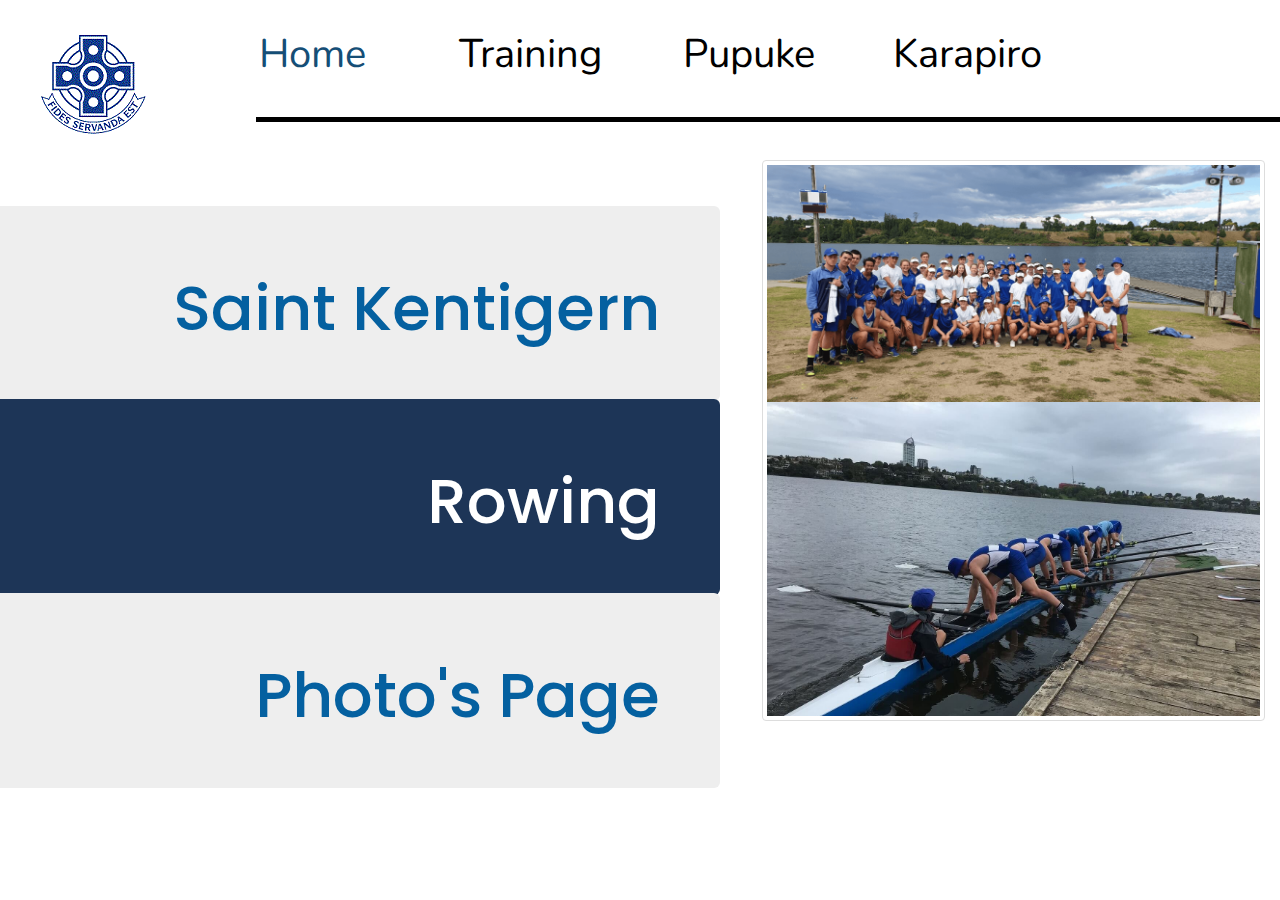
<file: index.html>
<!DOCTYPE html>
<html lang="">

<head>
    <meta charset="utf-8">
    <meta name="viewport" content="width=device-width, initial-scale=1.0">


    <!-- Latest compiled and minified CSS -->
    <link rel="stylesheet" href="https://maxcdn.bootstrapcdn.com/bootstrap/3.4.0/css/bootstrap.min.css">

    <!-- jQuery library -->
    <script src="https://ajax.googleapis.com/ajax/libs/jquery/3.3.1/jquery.min.js"></script>

    <!-- Latest compiled JavaScript -->
    <script src="https://maxcdn.bootstrapcdn.com/bootstrap/3.4.0/js/bootstrap.min.js"></script>
    <meta name="viewport" content="width=device-width, initial-scale=1">

    <link rel="stylesheet" href="style.css">
    
    <!-- Google Fonts -->
    <link href="https://fonts.googleapis.com/css?family=Poppins" rel="stylesheet">
    <link href="https://fonts.googleapis.com/css?family=Nunito" rel="stylesheet">
    
    <title>Home</title>
</head>

<body>
    
    <!-- Nav Bar using Bootstrap -->
    

    <div class="row">

        <div class="col-sm-2"><a href="https://www.saintkentigern.com/"><img alt="logo" id="Logo" src="Photos/SKCLOGO.gif"></a></div>
        <div class="col-sm-2"><a class="active" href="index.html">Home</a></div>
        <div class="col-sm-2"><a href="Training.html">Training</a></div>
        <div class="col-sm-2"><a href="Pupuke.html">Pupuke</a></div>
        <div class="col-sm-2"><a href="Karapiro.html">Karapiro</a></div>


    </div>

    <div class="empty"></div>

   <!-- More examples of Bootstrap -->

    <div class="col-sm-5">
        <div class="embed-responsive-item">
            <div class="img-responsive">    
                <div class="thumbnail">
                    <img alt="Club Photo" src="Photos/Karapiro/ClubPhoto.PNG">
                    <img alt="Push off" src="Photos/Pupuke/Takeoff.JPG">
                </div>
            </div>
        </div>
    </div>

    
    <!-- Title using Bootstrap -->


    <div class="container">

        <div class="col-sm-7">
            <div id="SKC" class="jumbotron">
                <h1>Saint Kentigern</h1>
            </div>

            <div id="Title1" class="jumbotron">
                <h1>Rowing</h1>
            </div>
            <div id="Title2" class="jumbotron">
                <h1>Photo's Page</h1>
            </div>

        </div>
    </div>




</body>

</html>
</file>
<file: style.css>
/* CSS page for index.html */

#SKC {

    margin-left: -40%;
    margin-top: 10%;
    text-align: right;
    font-family: 'Poppins', sans-serif;
    color: #0460a0;
    font-weight: bold;
    z-index: 2;


}



#Title1 {

    margin-left: -40%;
    margin-top: -5%;
    text-align: right;
    font-family: 'Poppins', sans-serif;
    color: white;
    font-weight: bold;
    z-index: 2;
    background-color: #1D3557;

}

#Title2 {

    margin-left: -40%;
    margin-top: -5%;
    text-align: right;
    font-family: 'Poppins', sans-serif;
    color: #0460a0;
    font-weight: bold;
    z-index: 2;


}

a:link {
    text-decoration: none;

    color: black;
}

a:visited {
    text-decoration: none;
    color: black;
}

a:hover {
    text-decoration: none;
    color: #00549E;
}

.row a.active {
    text-decoration: none;
    color: #154e76;
}

/* Using the Bootstrap tags */

.col-sm-2 {

    margin-top: 2%;
    font-family: 'Nunito', sans-serif;
    text-decoration: none;
    font-size: 40px;
    color: black;
    text-align: center;
    z-index: 10;
}

.jumbotron {
    font-family: 'Poppins', sans-serif;
    left: auto;


}

body {
    margin: 0px !important;
    padding: 0px !important;
    overflow-x: hidden;
}


/* 
This changes the position of the Line under the nav bar
and pictures beside the title by using media tag. 
This is because it wasn't working properly with Bootstrap.
*/


@media only screen and (min-width: 950px) {

    .empty {
        height: 5px;
        background-color: black;
        width: 80%;
        margin-left: 20%;
        margin-top: -2%;
    }

    .col-sm-5 {
        float: right;
        margin-top: 3%;


    }

}

@media only screen and (max-width: 950px) {

    .col-sm-5 {

        margin-top: 5%;
        float: inherit;


    }

    .empty {
        height: 5px;
        background-color: black;
        width: 90%;
        margin-left: 5%;
        margin-top: 5%;
    }

}
</file>
